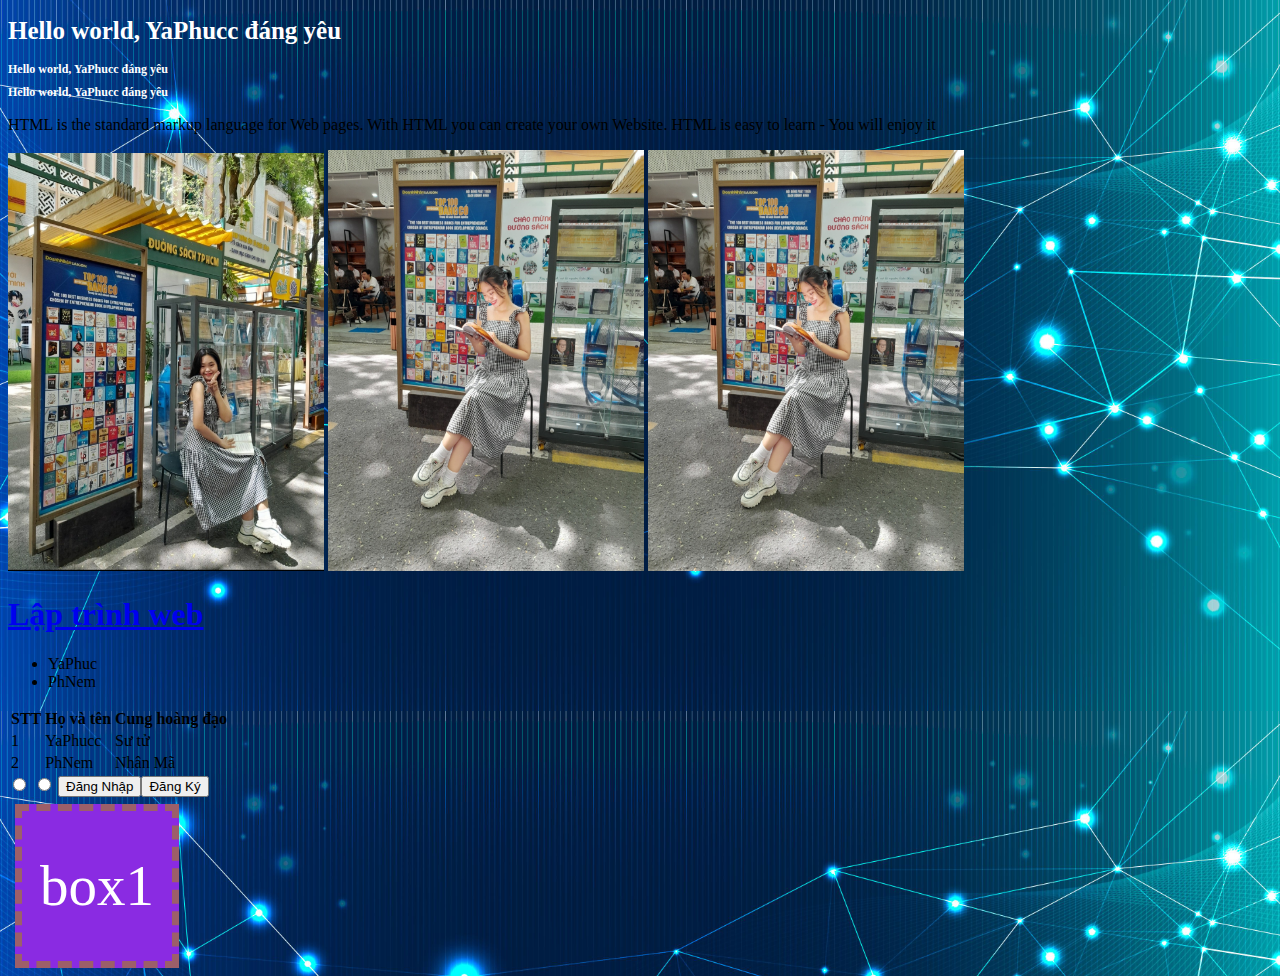
<file: index.html>
<!DOCTYPE html>
<html lang="en">
<head>
    <!-- Phần đầu -->
    <meta charset="UTF-8">
    <meta http-equiv="X-UA-Compatible" content="IE=edge">
    <meta name="viewport" content="width=device-width, initial-scale=1.0">
    <title>PhNem</title>
    <!-- <style>
        h1{
            color: red;
            font-size: 25px;
        }
    </style> -->
    <link rel="stylesheet" href="style/main.css">
    
</head>
    <body background = "img/5068978.jpg">
        
    <!-- Phần thân chương trình -->
    <div>
        <h1 id="titename" title="Đây là attribute" >
            Hello world, YaPhucc đáng yêu
        </h1>
        <h1 class="titlename" title="Đây là attribute" >
            Hello world, YaPhucc đáng yêu
        </h1>
        <h1 class="titlename" title="Đây là attribute" >
            Hello world, YaPhucc đáng yêu
        </h1>
        <p>HTML is the standard markup language for Web pages.
            With HTML you can create your own Website.      
            HTML is easy to learn - You will enjoy it</p>
            <img src="img/duongsach.jpg" alt="YaPhucc đáng yêu" width="25%" height="25%" title="Người yêu của Phương nam ạ">
            <img src="img/YaPhuc.jpg" alt ="YaPhucc" width="25%" height="25%">
            <a href="img/YaPhuc.jpg"><img src="img/YaPhuc.jpg" alt ="YaPhucc" width="25%" height="25%"></a>
            <h1 title="web"><a href="KHMT ITEC3403 Lap Trinh Web 300622.pdf">Lập trình web</a></h1>
            <ul><li>YaPhuc</li>
            <li>PhNem</li></ul>
    
            <table>
                <thead>
                    <th>STT</th>
                    <th>Họ và tên</th>
                    <th>Cung hoàng đạo</th>
                </thead>
                <tbode>
                    <tr><td>1</td>
                        <td>YaPhucc</td>
                        <td>Sư tử</td></tr>
                    <tr>
                        <td>2</td>
                        <td>PhNem</td>
                        <td>Nhân Mã</td>
                    </tr>
    
                </tbode>
            </table>
            <input name ="gender" type="radio">
            <input name ="gender" type="radio">
            <button>Đăng Nhập</button><button>Đăng Ký</button>
    </div>
    <div class="box box1">box1</div>
    </body>
</html>
</file>
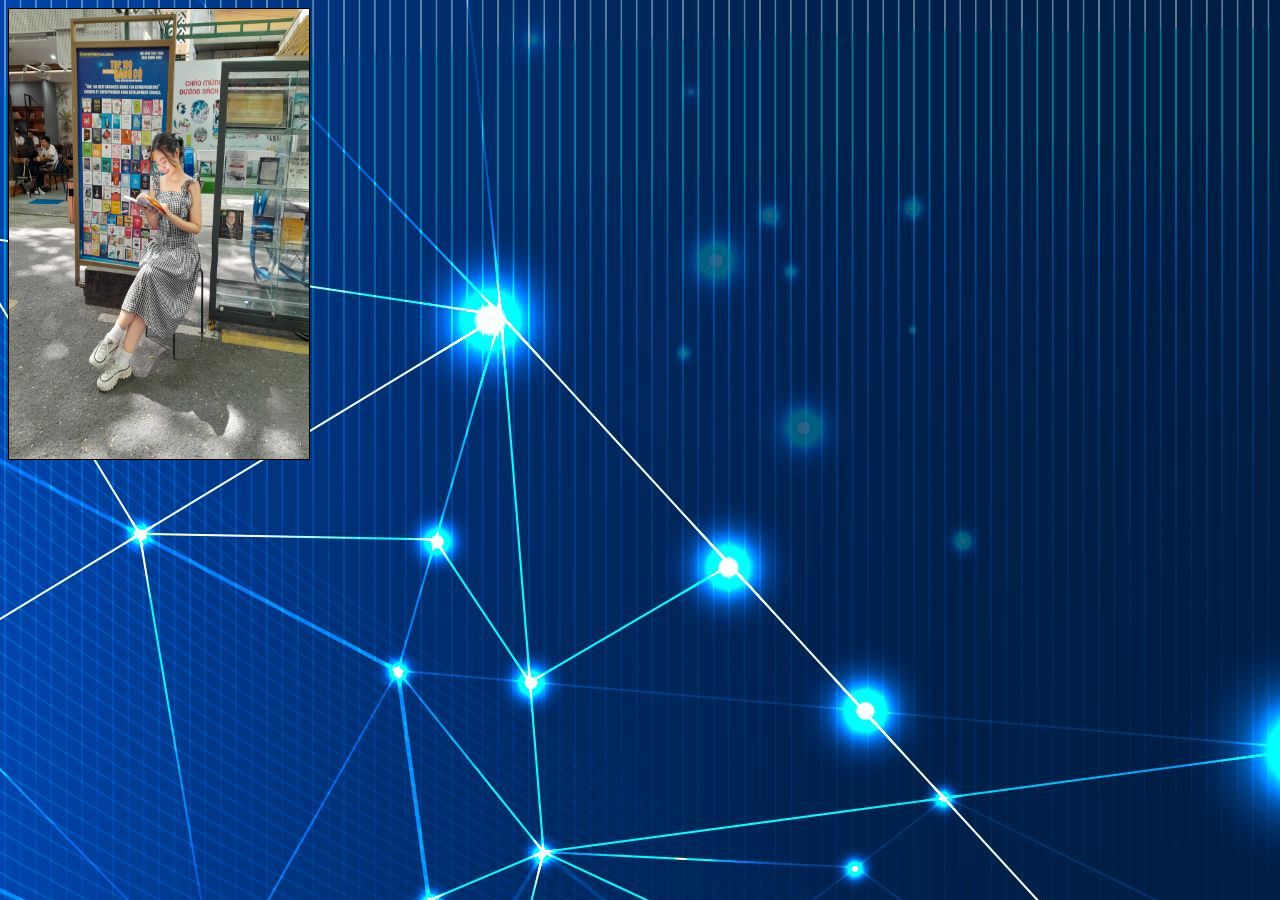
<file: img.html>
<!DOCTYPE html>
<html lang="en">
<head>
    <meta charset="UTF-8">
    <meta http-equiv="X-UA-Compatible" content="IE=edge">
    <meta name="viewport" content="width=device-width, initial-scale=1.0">
    <title>Do</title>
    <style>body{
        background: size 100%;
    }</style>
</head>
<body background="img/5068978.jpg" >
    <img src="img/YaPhuc.jpg"  width="300px" height="450px" border="1px" usemap="#YaPhuc">
    <map name="#YaPhuc">
        <area shape="rect" coords="0,0,100,100" href="YaPhucc.png">
    </map>
</body>
</html>
</file>
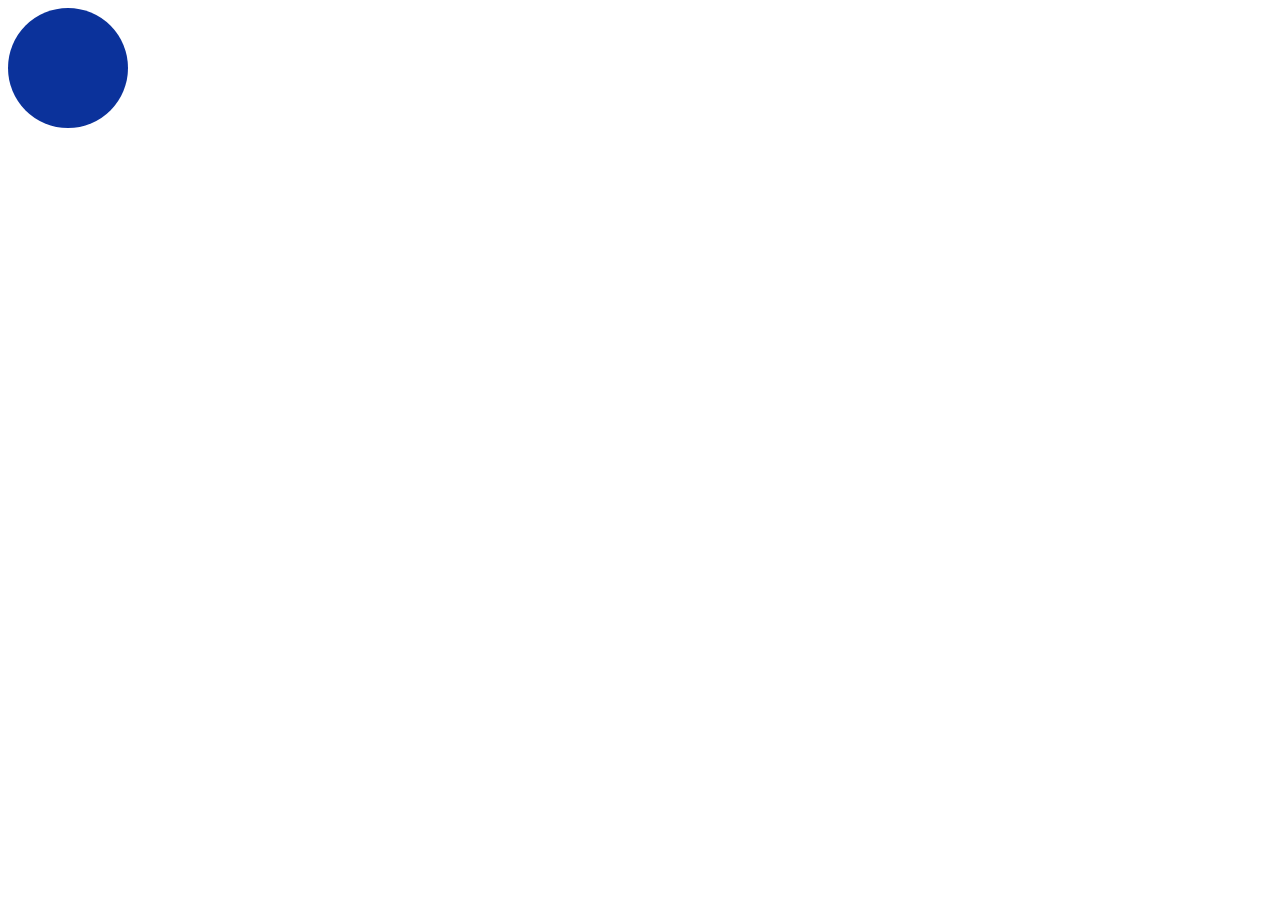
<file: shape.html>
<!DOCTYPE html>
<html lang="en">
<head>
    <meta charset="UTF-8">
    <meta http-equiv="X-UA-Compatible" content="IE=edge">
    <meta name="viewport" content="width=device-width, initial-scale=1.0">
    <title>Shape</title>
    <link rel="stylesheet" href="style/shape.css">
</head>
<body>
    <div id="circle"></div>
</body>
</html>
</file>
<file: style/main.css>
#titename {
    color: rgb(255, 255, 255);
    font-size: 25px;
}
.titlename {
    color: white;
    font-size: 12px;
}
body{
    background-size: 100%;
}
.box {
    font-size: 57px;
    align-content: center;
    color:rgb(255, 255, 255);
    width: 100px;
    height: 100px;
    
    display: flex;
    align-items: center;
    justify-content: center;
    padding: 25px;
    border-width: 7px;
    border-style:dashed ;
    border-color:rgb(156, 95, 105);
    margin: 7px;
    background-color: blueviolet;
}
</file>
<file: style/shape.css>
#circle{
    width: 120px;
    height: 120px;
    background: #0b329b;
    -moz-border-radius: 60px;
    -webkit-border-radius: 60px;
    border-radius: 60px;
}
</file>
